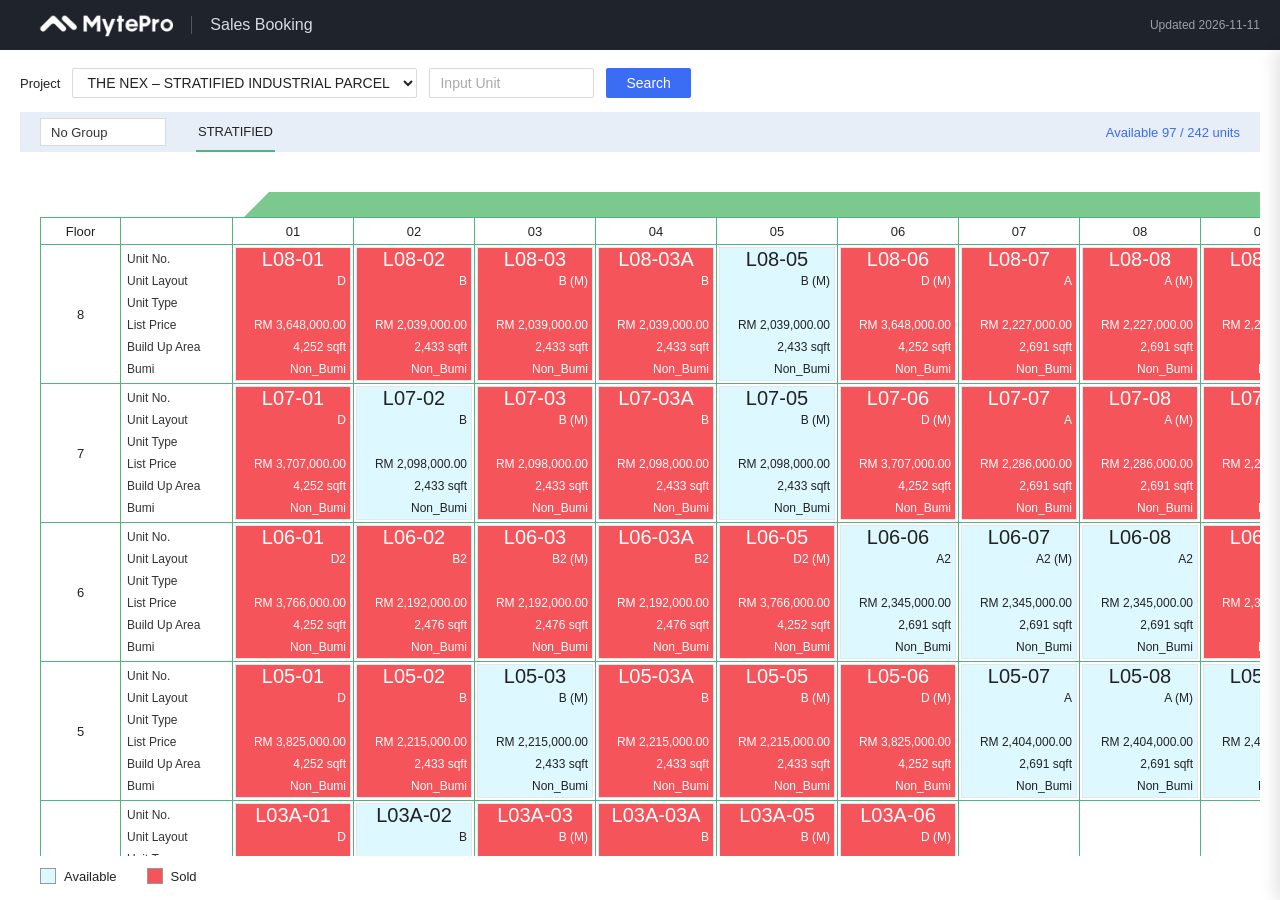
<file: booking/the-nex.html>
<!doctype html>
<html lang="en">
<head>
<meta charset="utf-8">
<meta name="viewport" content="width=device-width, initial-scale=1">
<title>Sales Booking · The Nex</title>
<style>
  * { box-sizing: border-box; }
  html, body { margin: 0; height: 100%; }
  body {
    font-family: "PingFang SC", "Microsoft Yahei", Verdana, Arial, Helvetica, sans-serif;
    font-size: 13px; color: #222; background: #fff;
    display: flex; flex-direction: column;
  }

  /* top bar */
  .topbar {
    height: 50px; flex: none; background: #1f232b; color: #fff;
    display: flex; align-items: center; padding: 0 20px; gap: 18px;
  }
  .topbar .brand { height: 46px; width: auto; display: block; }
  .topbar .sep { width: 1px; height: 18px; background: #555; }
  .topbar .title { font-size: 16px; color: #d8dbe2; white-space: nowrap; }
  .topbar .updated { margin-left: auto; font-size: 12px; color: #9aa0ab; white-space: nowrap; }

  /* filter row */
  .filters {
    flex: none; display: flex; align-items: center; gap: 12px; flex-wrap: wrap;
    padding: 18px 20px 14px;
  }
  .filters label { font-size: 13px; }
  .select, .input {
    height: 30px; border: 1px solid #d9d9d9; border-radius: 2px; background: #fff;
    font: inherit; font-size: 14px; padding: 0 10px; color: #222;
  }
  .select { min-width: 240px; max-width: 100%; }
  .input { width: 165px; }
  .input::placeholder { color: #aaa; }
  .btn {
    height: 30px; padding: 0 20px; border: 0; border-radius: 2px;
    background: #3a6cf4; color: #fff; font: inherit; font-size: 14px; cursor: pointer;
  }
  .btn:hover { background: #2f5de0; }

  /* group / block tabs row */
  .tabsbar {
    flex: none; margin: 0 20px; background: #e8eef7;
    display: flex; align-items: center; gap: 30px; padding: 0 20px; height: 40px;
  }
  .tabsbar .group {
    height: 28px; min-width: 126px; border: 1px solid #d9d9d9; background: #fff;
    display: flex; align-items: center; padding: 0 10px; color: #333; font-size: 13px;
  }
  .tabsbar .tab {
    height: 40px; display: flex; align-items: center; padding: 0 2px;
    font-size: 13px; border-bottom: 2px solid #4fb47f; color: #222;
  }
  .tabsbar .summary { margin-left: auto; font-size: 13px; color: #3a6cf4; white-space: nowrap; }

  /* grid */
  .board { flex: 1; min-height: 0; overflow: auto; margin: 0 20px; padding: 40px 20px 12px; }
  .wrap-unit { display: inline-block; }
  .roof {
    height: 25px; margin-left: 204px; background: #7cc98f;
    clip-path: polygon(25px 0, 100% 0, 100% 100%, 0 100%);
  }
  table.floor { border-collapse: separate; border-spacing: 0; border-top: 1px solid #4fb47f; border-left: 1px solid #4fb47f; }
  table.floor td { border-right: 1px solid #4fb47f; border-bottom: 1px solid #4fb47f; }
  thead td { height: 27px; text-align: center; background: #fff; font-size: 13px; }
  td.idx { width: 80px; min-width: 80px; text-align: center; background: #fff; }
  td.more { width: 112px; min-width: 112px; padding: 2px 0 2px 6px; color: #333; font-size: 12px; white-space: nowrap; }
  td.more p { margin: 0; line-height: 22px; }
  td.cell { width: 120px; min-width: 120px; padding: 2px; }
  .room {
    width: 116px; height: 134px; border: 1px solid #e7e7eb; font-size: 12px;
    background: #ddf8ff; color: #222; cursor: default; transition: transform .08s;
  }
  .room.sold { background: #f5545a; color: #fff; }
  .room p { margin: 0; line-height: 22px; height: 22px; text-align: right; padding: 0 4px; white-space: nowrap; overflow: hidden; }
  .room p.num { font-size: 20px; text-align: center; }
  .room:not(.sold) { cursor: pointer; }
  .room.picked { border: 2px solid #7ed321; }
  .room.hit { outline: 3px solid #3a6cf4; outline-offset: -1px; }
  .room.dim { opacity: .25; }

  /* legend */
  .legend {
    flex: none; display: flex; gap: 30px; padding: 12px 40px 16px; list-style: none; margin: 0;
  }
  .legend li { display: flex; align-items: center; gap: 8px; font-size: 13px; }
  .legend b { width: 16px; height: 16px; display: inline-block; border: 1px solid #999; }

  .preview-btn {
    margin-left: auto; height: 28px; padding: 0 14px; border: 1px solid #5a6070; border-radius: 2px;
    background: transparent; color: #d8dbe2; font: inherit; font-size: 13px; cursor: pointer; white-space: nowrap;
  }
  .preview-btn.on { background: #ffe58f; border-color: #ffe58f; color: #7a5200; }
  .preview-btn + .updated { margin-left: 0; }
  .preview-bar[hidden] { display: none; }
  .preview-bar { flex: none; background: #000; color: #ccc; text-align: center; font-size: 14px; padding: 6px 16px; }

  /* unit detail side panel */
  .mask { position: fixed; inset: 50px 0 0 0; background: transparent; display: none; z-index: 9; }
  .mask.open { display: block; }
  .panel {
    position: fixed; top: 50px; right: 0; bottom: 0; width: 410px; max-width: 100%;
    background: #fff; box-shadow: -4px 0 16px rgba(0,0,0,.12); z-index: 10;
    padding: 20px 30px; overflow-y: auto;
    transform: translateX(100%); transition: transform .2s ease;
  }
  .panel.open { transform: none; }
  .p-close {
    position: absolute; top: 2px; right: 2px; width: 24px; height: 24px; border: 0; background: #fff;
    font-size: 22px; line-height: 22px; color: #999; cursor: pointer; padding: 0;
  }
  .p-close:hover { color: #333; }
  .p-head { display: flex; gap: 8px; font-size: 13px; line-height: 32px; color: #222; margin: 0 0 6px -12px; padding-right: 10px; }
  .p-icon { flex: none; width: 26px; height: 26px; margin-top: 3px; border-radius: 50%; background: #4a7cf6; display: flex; align-items: center; justify-content: center; }
  .p-row { display: flex; font-size: 13px; line-height: 18px; padding: 12px 0; }
  .p-row span:first-child { width: 108px; flex: none; color: #666; }
  .p-row span:last-child { color: #222; }

  @media (max-width: 640px) {
    .topbar { padding: 0 16px; gap: 10px; }
    .topbar .updated { display: none; }
    .filters { padding: 14px 16px 10px; }
    .select { min-width: 0; flex: 1; }
    .tabsbar { margin: 0 16px; padding: 0 12px; gap: 14px; }
    .tabsbar .group { display: none; }
    .board { margin: 0 16px; padding: 30px 0 10px; }
    .legend { padding: 10px 16px 14px; }
  }
</style>
</head>
<body>

<header class="topbar">
  <img class="brand" src="[data-uri]" alt="MytePro">
  <span class="sep"></span>
  <span class="title">Sales Booking</span>
  <span class="updated" id="updated"></span>
</header>

<div class="filters">
  <label for="project">Project</label>
  <select class="select" id="project"><option>THE NEX – STRATIFIED INDUSTRIAL PARCEL</option></select>
  <input class="input" id="q" placeholder="Input Unit" autocomplete="off">
  <button class="btn" id="go">Search</button>
</div>

<div class="tabsbar">
  <span class="group">No Group</span>
  <span class="tab">STRATIFIED</span>
  <span class="summary" id="summary"></span>
</div>

<div class="board" id="board"></div>

<ul class="legend">
  <li><b style="background:#ddf8ff"></b>Available</li>
  <li><b style="background:#f5545a"></b>Sold</li>
</ul>

<div class="mask" id="mask"></div>
<aside class="panel" id="panel" aria-label="Unit detail">
  <button class="p-close" id="p-close" aria-label="Close">&times;</button>
  <div class="p-head">
    <span class="p-icon"><svg viewBox="0 0 24 24" width="16" height="16"><path fill="#fff" d="M12 3 2 12h3v8h5v-6h4v6h5v-8h3z"/></svg></span>
    <span id="p-title"></span>
  </div>
  <div id="p-rows"></div>
</aside>

<script>
// Last updated date, shown top right. Change when the data below is refreshed.
const UPDATED = "2026-11-11";

// One string per floor, top to bottom: "floor|unit~layout~sqft~price~sold,..." (sold: 1 = red, 0 = available; empty = no unit)
const FLOORS = [
"8|L08-01~D~4252~3648000~1,L08-02~B~2433~2039000~1,L08-03~B (M)~2433~2039000~1,L08-03A~B~2433~2039000~1,L08-05~B (M)~2433~2039000~0,L08-06~D (M)~4252~3648000~1,L08-07~A~2691~2227000~1,L08-08~A (M)~2691~2227000~1,L08-09~A~2691~2227000~1,L08-10~A (M)~2691~2227000~1,L08-11~A~2691~2227000~0,L08-12~A (M)~2691~2227000~0,L08-13~A~2691~2227000~0,L08-13A~A (M)~2691~2227000~0,L08-15~A~2691~2227000~0,L08-16~E~3509~3016000~1,L08-17~C~2153~1769000~1,L08-18~C (M)~2153~1769000~1,L08-19~C~2153~1769000~1,L08-20~C (M)~2153~1769000~1,L08-21~C~2153~1769000~1,L08-22~E (M)~3509~3016000~1,L08-23~A (M)~2691~2204000~0,L08-23A~A~2691~2204000~0,L08-25~A (M)~2691~2204000~1,L08-26~A~2691~2204000~0,L08-27~A (M)~2691~2204000~0,L08-28~A~2691~2204000~0,L08-29~A (M)~2691~2204000~1,L08-30~A~2691~2204000~0,L08-31~A (M)~2691~2204000~0",
"7|L07-01~D~4252~3707000~1,L07-02~B~2433~2098000~0,L07-03~B (M)~2433~2098000~1,L07-03A~B~2433~2098000~1,L07-05~B (M)~2433~2098000~0,L07-06~D (M)~4252~3707000~1,L07-07~A~2691~2286000~1,L07-08~A (M)~2691~2286000~1,L07-09~A~2691~2286000~1,L07-10~A (M)~2691~2286000~0,L07-11~A~2691~2286000~0,L07-12~A (M)~2691~2286000~0,L07-13~A~2691~2286000~1,L07-13A~A (M)~2691~2286000~1,L07-15~A~2691~2286000~0,L07-16~E~3509~3074000~1,L07-17~C~2153~1827000~1,L07-18~C (M)~2153~1827000~1,L07-19~C~2153~1827000~1,L07-20~C (M)~2153~1827000~1,L07-21~C~2153~1827000~1,L07-22~E (M)~3509~3074000~1,L07-23~A (M)~2691~2263000~0,L07-23A~A~2691~2263000~0,L07-25~A (M)~2691~2263000~0,L07-26~A~2691~2263000~0,L07-27~A (M)~2691~2263000~0,L07-28~A~2691~2263000~0,L07-29~A (M)~2691~2263000~0,L07-30~A~2691~2263000~0,L07-31~A (M)~2691~2263000~0",
"6|L06-01~D2~4252~3766000~1,L06-02~B2~2476~2192000~1,L06-03~B2 (M)~2476~2192000~1,L06-03A~B2~2476~2192000~1,L06-05~D2 (M)~4252~3766000~1,L06-06~A2~2691~2345000~0,L06-07~A2 (M)~2691~2345000~0,L06-08~A2~2691~2345000~0,L06-09~A2 (M)~2691~2345000~1,L06-10~A2~2691~2345000~0,L06-11~A2 (M)~2691~2345000~1,L06-12~A2~2691~2345000~1,L06-13~A2~2691~2345000~0,L06-13A~E2~3498~3124000~1,L06-15~C~2153~1886000~1,L06-16~C (M)~2153~1886000~1,L06-17~C~2153~1886000~1,L06-18~C (M)~2153~1886000~1,L06-19~C~2153~1886000~1,L06-20~E2 (M)~3498~3124000~1,L06-21~A2 (M)~2691~2321000~0,L06-22~A2~2691~2321000~0,L06-23~A2 (M)~2691~2321000~0,L06-23A~A2~2691~2321000~0,L06-25~A2 (M)~2691~2321000~0,L06-26~A2~2691~2321000~1,L06-27~A2~2691~2321000~1,L06-28~A2 (M)~2691~2321000~1,,,",
"5|L05-01~D~4252~3825000~1,L05-02~B~2433~2215000~1,L05-03~B (M)~2433~2215000~0,L05-03A~B~2433~2215000~1,L05-05~B (M)~2433~2215000~1,L05-06~D (M)~4252~3825000~1,L05-07~A~2691~2404000~0,L05-08~A (M)~2691~2404000~0,L05-09~A~2691~2404000~0,L05-10~A (M)~2691~2404000~0,L05-11~A~2691~2404000~0,L05-12~A (M)~2691~2404000~0,L05-13~A~2691~2404000~0,L05-13A~A (M)~2691~2404000~0,L05-15~A~2691~2404000~0,L05-16~E~3509~3192000~1,L05-17~C~2153~1945000~1,L05-18~C (M)~2153~1945000~1,L05-19~C~2153~1945000~1,L05-20~C (M)~2153~1945000~1,L05-21~C~2153~1945000~0,L05-22~E (M)~3509~3192000~1,L05-23~A (M)~2691~2380000~1,L05-23A~A~2691~2380000~0,L05-25~A (M)~2691~2380000~0,L05-26~A~2691~2380000~0,L05-27~A (M)~2691~2380000~0,L05-28~A~2691~2380000~0,L05-29~A (M)~2691~2380000~1,L05-30~A~2691~2380000~1,L05-31~A (M)~2691~2380000~1",
"3A|L03A-01~D~4252~3883000~1,L03A-02~B~2433~2274000~0,L03A-03~B (M)~2433~2274000~1,L03A-03A~B~2433~2274000~1,L03A-05~B (M)~2433~2274000~1,L03A-06~D (M)~4252~3883000~1,,,,,,,,,,,,,,,,,,,,,,,,,",
"3|L03-01~D2~4252~3860000~1,L03-02~B2 (M)~2476~2286000~1,L03-03~B2~2476~2286000~1,L03-03A~B2 (M)~2476~2286000~1,L03-05~D2 (M)~4252~3860000~1,L03-06~A2~2691~2439000~1,L03-07~A2 (M)~2691~2439000~1,L03-08~A2 (M)~2691~2439000~1,L03-09~A2~2691~2439000~0,L03-10~A2 (M)~2691~2439000~0,L03-11~A2~2691~2439000~1,L03-12~A2 (M)~2691~2439000~1,L03-13~A2~2691~2439000~1,L03-13A~E2~3498~3218000~1,L03-15~C~2153~1980000~1,L03-16~C (M)~2153~1980000~1,L03-17~C~2153~1980000~0,L03-18~C (M)~2153~1980000~1,L03-19~C~2153~1980000~1,L03-20~E2 (M)~3498~3218000~1,L03-21~A2 (M)~2691~2415000~0,L03-22~A2 (M)~2691~2415000~0,L03-23~A2~2691~2415000~0,L03-23A~A2 (M)~2691~2415000~1,L03-25~A2~2691~2415000~1,L03-26~A2 (M)~2691~2415000~1,L03-27~A2~2691~2415000~1,L03-28~A2 (M)~2691~2415000~0,,,",
"2|L02-01~D~4252~3919000~1,L02-02~B~2433~2309000~1,L02-03~B (M)~2433~2309000~1,L02-03A~B~2433~2309000~1,L02-05~B (M)~2433~2309000~1,L02-06~D (M)~4252~3919000~1,L02-07~A~2691~2497000~1,L02-08~A (M)~2691~2497000~1,L02-09~A~2691~2497000~1,L02-10~A (M)~2691~2497000~1,L02-11~A~2691~2497000~0,L02-12~A (M)~2691~2497000~0,L02-13~A~2691~2497000~0,L02-13A~A (M)~2691~2497000~0,L02-15~A~2691~2497000~0,L02-16~E~3509~3286000~1,L02-17~C~2153~2039000~0,L02-18~C (M)~2153~2039000~1,L02-19~C~2153~2039000~0,L02-20~C (M)~2153~2039000~1,L02-21~C~2153~2039000~0,L02-22~E (M)~3509~3286000~1,L02-23~A (M)~2691~2474000~1,L02-23A~A~2691~2474000~0,L02-25~A (M)~2691~2474000~0,L02-26~A~2691~2474000~0,L02-27~A (M)~2691~2474000~0,L02-28~A~2691~2474000~0,L02-29~A (M)~2691~2474000~0,L02-30~A~2691~2474000~0,L02-31~A (M)~2691~2474000~1",
"1|L01-01~D~4252~3977000~1,L01-02~B~2433~2368000~1,L01-03~B (M)~2433~2368000~1,L01-03A~B~2433~2368000~1,L01-05~B (M)~2433~2368000~0,L01-06~D (M)~4252~3977000~1,L01-07~A~2691~2556000~1,L01-08~A (M)~2691~2556000~1,L01-09~A~2691~2556000~1,L01-10~A (M)~2691~2556000~0,L01-11~A~2691~2556000~1,L01-12~A (M)~2691~2556000~1,L01-13~A~2691~2556000~1,L01-13A~A (M)~2691~2556000~0,L01-15~A~2691~2556000~0,L01-16~E~3509~3344000~1,L01-17~C~2153~2097000~1,L01-18~C (M)~2153~2097000~1,L01-19~C~2153~2097000~1,L01-20~C (M)~2153~2097000~1,L01-21~C~2153~2097000~1,L01-22~E (M)~3509~3344000~1,L01-23~A (M)~2691~2533000~0,L01-23A~A~2691~2533000~0,L01-25~A (M)~2691~2533000~1,L01-26~A~2691~2533000~1,L01-27~A (M)~2691~2533000~1,L01-28~A~2691~2533000~1,L01-29~A (M)~2691~2533000~1,L01-30~A~2691~2533000~1,L01-31~A (M)~2691~2533000~1",
"G|G-01~D1~5285~5079000~1,G-02~B1~2422~2685000~1,G-03~B1 (M)~2422~2685000~1,G-03A~B1 (M)~2422~2820000~1,G-05~D1 (M)~5285~5333000~1,G-06~A1~2874~3009000~1,G-07~A1 (M)~2874~3009000~0,G-08~A1~2874~3009000~0,G-09~A1 (M)~2874~3009000~0,G-10~A1~2874~3009000~0,G-11~A1 (M)~2874~3009000~0,G-12~A1~2874~3009000~0,G-13~A1 (M)~2874~3009000~0,G-13A~A1~2874~3009000~0,G-15~E1~3713~3794000~1,G-16~E1 (M)~3713~3794000~0,G-17~A1 (M)~2874~2986000~1,G-18~A1~2874~2986000~1,G-19~A1 (M)~2874~2986000~1,G-20~A1~2874~2986000~0,G-21~A1 (M)~2874~2986000~0,G-22~A1~2874~2986000~0,G-23~A1 (M)~2874~2986000~0,G-23A~A1~2874~2986000~0,G-25~A1 (M)~2874~2986000~1,,,,,,"
];

const floors = FLOORS.map(s => {
  const [floor, list] = s.split("|");
  const units = list.split(",").map(u => {
    if (!u) return null;
    const [no, layout, sqft, price, sold] = u.split("~");
    return { no, layout, sqft: Number(sqft), price: Number(price), sold: sold === "1" };
  });
  return { floor, units };
});
const cols = Math.max(...floors.map(f => f.units.length));
const units = new Map(floors.flatMap(f => f.units.filter(Boolean).map(u => [u.no, u])));
const rm = n => "RM " + n.toLocaleString("en-US", { minimumFractionDigits: 2, maximumFractionDigits: 2 });

let total = 0, avail = 0;
let html = '<div class="wrap-unit"><div class="roof"></div><table class="floor"><thead><tr><td class="idx">Floor</td><td class="more"></td>';
for (let c = 1; c <= cols; c++) html += `<td class="cell">${String(c).padStart(2, "0")}</td>`;
html += "</tr></thead><tbody>";
for (const f of floors) {
  html += `<tr><td class="idx">${f.floor}</td><td class="more"><p>Unit No.</p><p>Unit Layout</p><p>Unit Type</p><p>List Price</p><p>Build Up Area</p><p>Bumi</p></td>`;
  for (let c = 0; c < cols; c++) {
    const u = f.units[c];
    if (!u) { html += '<td class="cell"></td>'; continue; }
    total++; if (!u.sold) avail++;
    html += `<td class="cell"><div class="room${u.sold ? " sold" : ""}" data-no="${u.no}" title="${u.no} · ${u.sold ? "Sold" : "Available"}">` +
      `<p class="num">${u.no}</p><p>${u.layout}</p><p></p><p>${rm(u.price)}</p><p>${u.sqft.toLocaleString("en-US")} sqft</p><p>Non_Bumi</p></div></td>`;
  }
  html += "</tr>";
}
html += "</tbody></table></div>";
document.getElementById("board").innerHTML = html;
document.getElementById("summary").textContent = `Available ${avail} / ${total} units`;
document.getElementById("updated").textContent = `Updated ${UPDATED}`;

const q = document.getElementById("q");
function search() {
  const term = q.value.trim().toUpperCase();
  let first = null;
  document.querySelectorAll(".room").forEach(el => {
    const hit = term && el.dataset.no.toUpperCase().includes(term);
    el.classList.toggle("hit", !!hit);
    el.classList.toggle("dim", !!term && !hit);
    if (hit && !first) first = el;
  });
  if (first) first.scrollIntoView({ block: "center", inline: "center", behavior: "smooth" });
}
document.getElementById("go").addEventListener("click", search);
q.addEventListener("keydown", e => { if (e.key === "Enter") search(); });
q.addEventListener("input", () => { if (!q.value.trim()) search(); });

// Unit detail side panel, available units only
const panel = document.getElementById("panel");
const mask = document.getElementById("mask");
let picked = null;
function openPanel(el) {
  const u = units.get(el.dataset.no);
  document.getElementById("p-title").textContent = `THE NEX-STRATIFIED INDUSTRIAL PARCEL-STRATIFIED INDUSTRIAL PARCEL-${u.no}`;
  const rows = [
    ["Sales Status", "Available"], ["Room Type", ""], ["Car Park", ""],
    ["Unit Layout", u.layout],
    ["Build Up Area", u.sqft.toLocaleString("en-US", { minimumFractionDigits: 2 })],
    ["Land Area", "0.00"], ["List Price", rm(u.price)], ["Bumi", "No"]
  ];
  document.getElementById("p-rows").innerHTML = rows.map(([k, v]) => `<div class="p-row"><span>${k}</span><span>${v}</span></div>`).join("");
  if (picked) picked.classList.remove("picked");
  picked = el; el.classList.add("picked");
  panel.classList.add("open"); mask.classList.add("open");
}
function closePanel() {
  panel.classList.remove("open"); mask.classList.remove("open");
  if (picked) { picked.classList.remove("picked"); picked = null; }
}
// Preview button (only on the agent link, ?preview in the URL).
// While on: click a unit to flip Available/Sold on this screen only. Turning it off
// puts every unit back to the system status. Nothing is saved.
const PREVIEW_LINK = new URLSearchParams(location.search).has("preview");
let previewOn = false;
const previewBar = document.createElement("div");
previewBar.className = "preview-bar";
previewBar.textContent = "PREVIEW — not real data. Click a unit to switch Available / Sold. Turn Preview off to go back to the system status.";
previewBar.hidden = true;
document.body.prepend(previewBar);
document.querySelectorAll(".room").forEach(el => { el.dataset.real = el.classList.contains("sold") ? "1" : "0"; });

function setPreview(on) {
  previewOn = on;
  previewBar.hidden = !on;
  previewBtn.classList.toggle("on", on);
  previewBtn.textContent = on ? "Preview: ON" : "Preview: OFF";
  document.title = (on ? "PREVIEW · " : "") + "Sales Booking · The Nex";
  closePanel();
  if (!on) {
    document.querySelectorAll(".room").forEach(el => {
      const sold = el.dataset.real === "1";
      el.classList.toggle("sold", sold);
      el.title = `${el.dataset.no} · ${sold ? "Sold" : "Available"}`;
    });
    updateSummary();
  }
}
const previewBtn = document.createElement("button");
previewBtn.className = "preview-btn";
previewBtn.textContent = "Preview: OFF";
previewBtn.addEventListener("click", () => setPreview(!previewOn));
if (PREVIEW_LINK) document.getElementById("updated").before(previewBtn);

function updateSummary() {
  const all = document.querySelectorAll(".room");
  const free = [...all].filter(el => !el.classList.contains("sold")).length;
  document.getElementById("summary").textContent = `Available ${free} / ${all.length} units`;
}

document.getElementById("board").addEventListener("click", e => {
  const el = e.target.closest(".room");
  if (!el) return;
  if (previewOn) {
    el.classList.toggle("sold");
    el.title = `${el.dataset.no} · ${el.classList.contains("sold") ? "Sold" : "Available"}`;
    updateSummary();
    return;
  }
  if (!el.classList.contains("sold")) openPanel(el);
});
document.getElementById("p-close").addEventListener("click", closePanel);
mask.addEventListener("click", closePanel);
document.addEventListener("keydown", e => { if (e.key === "Escape") closePanel(); });
</script>
</body>
</html>
</file>
